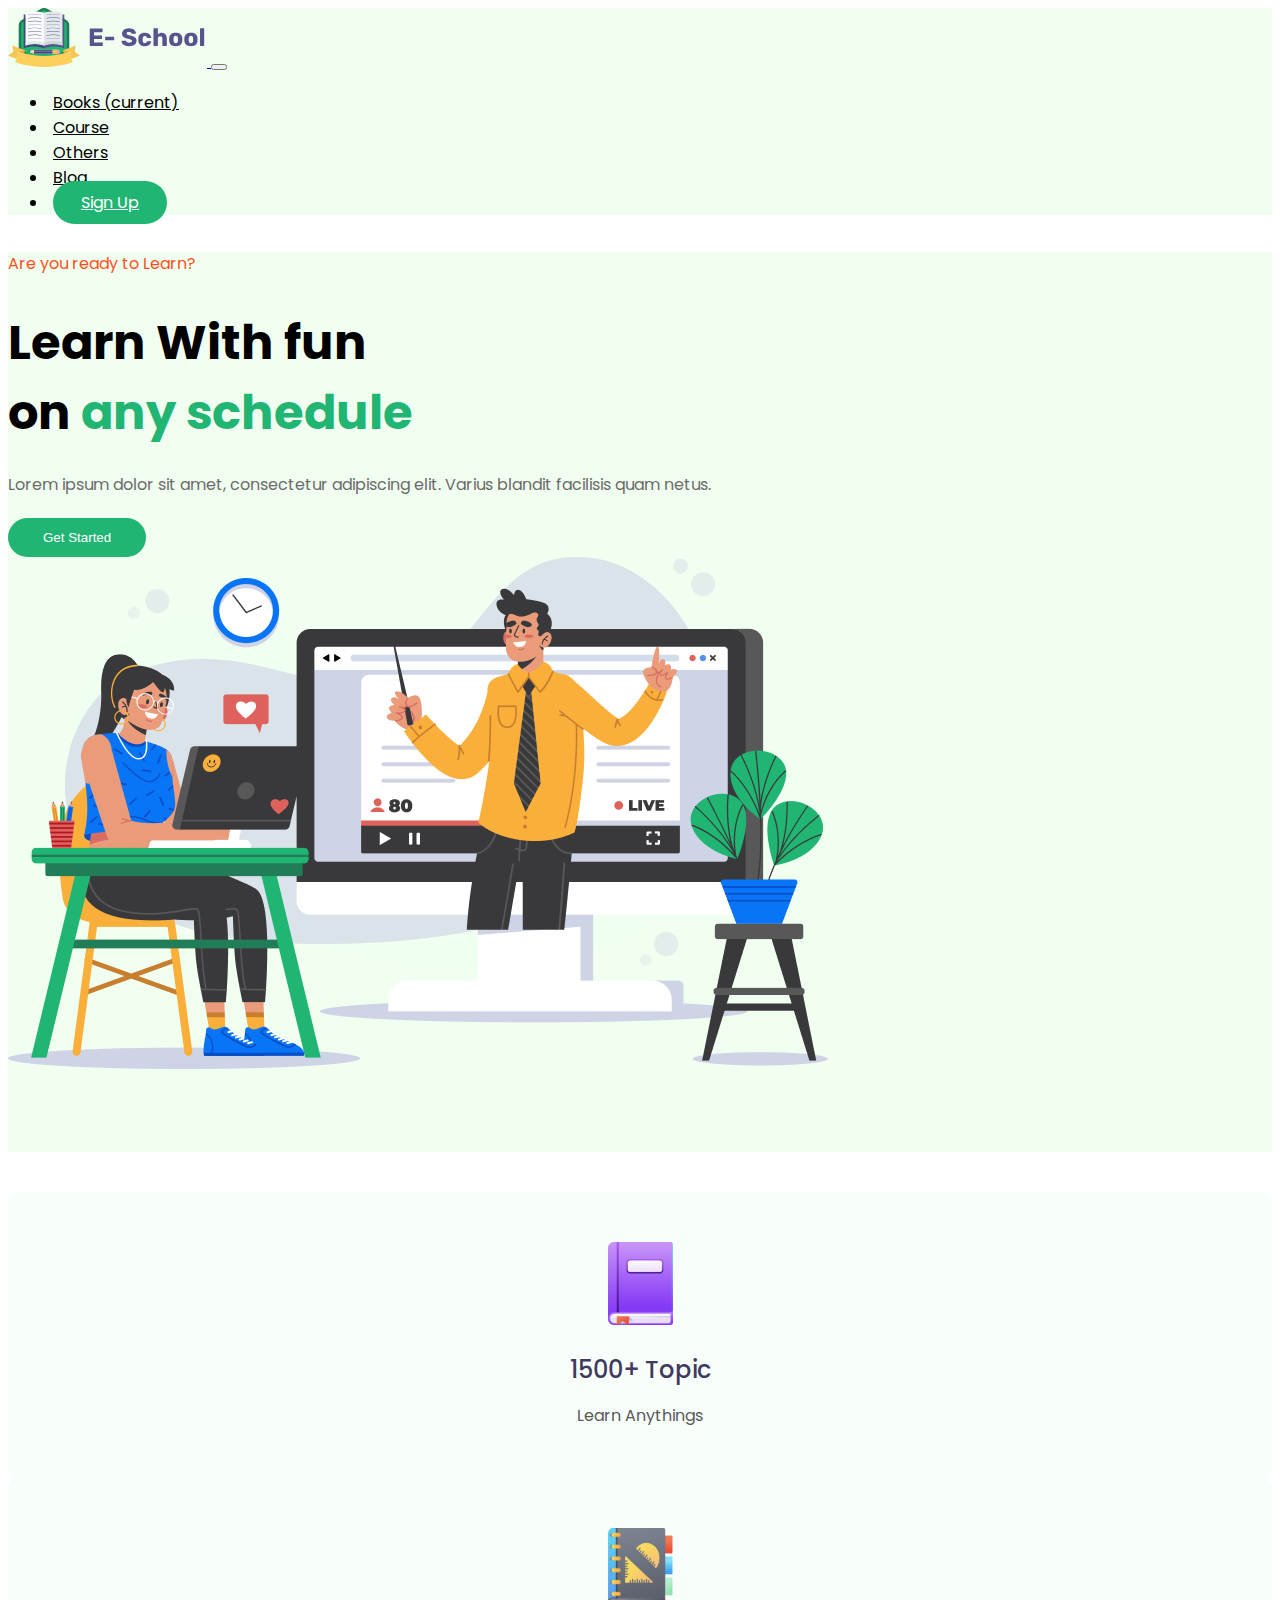
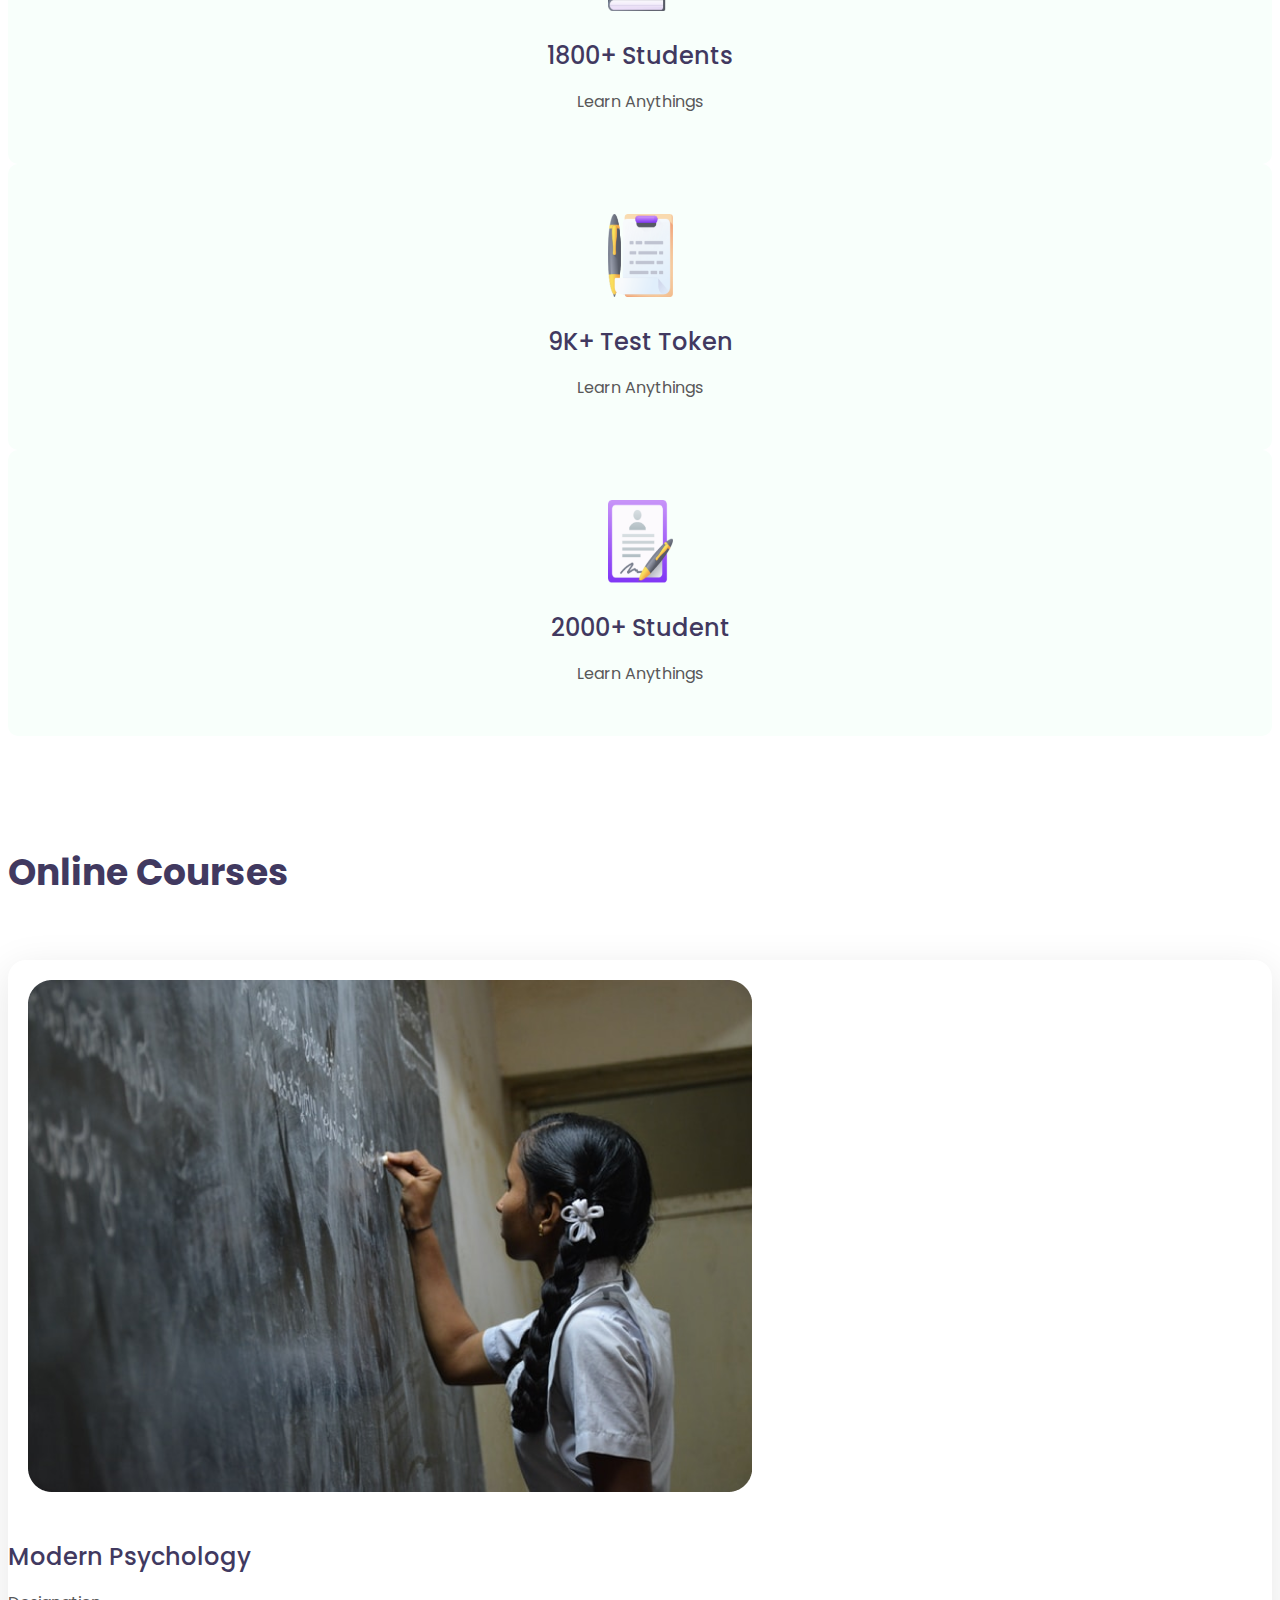
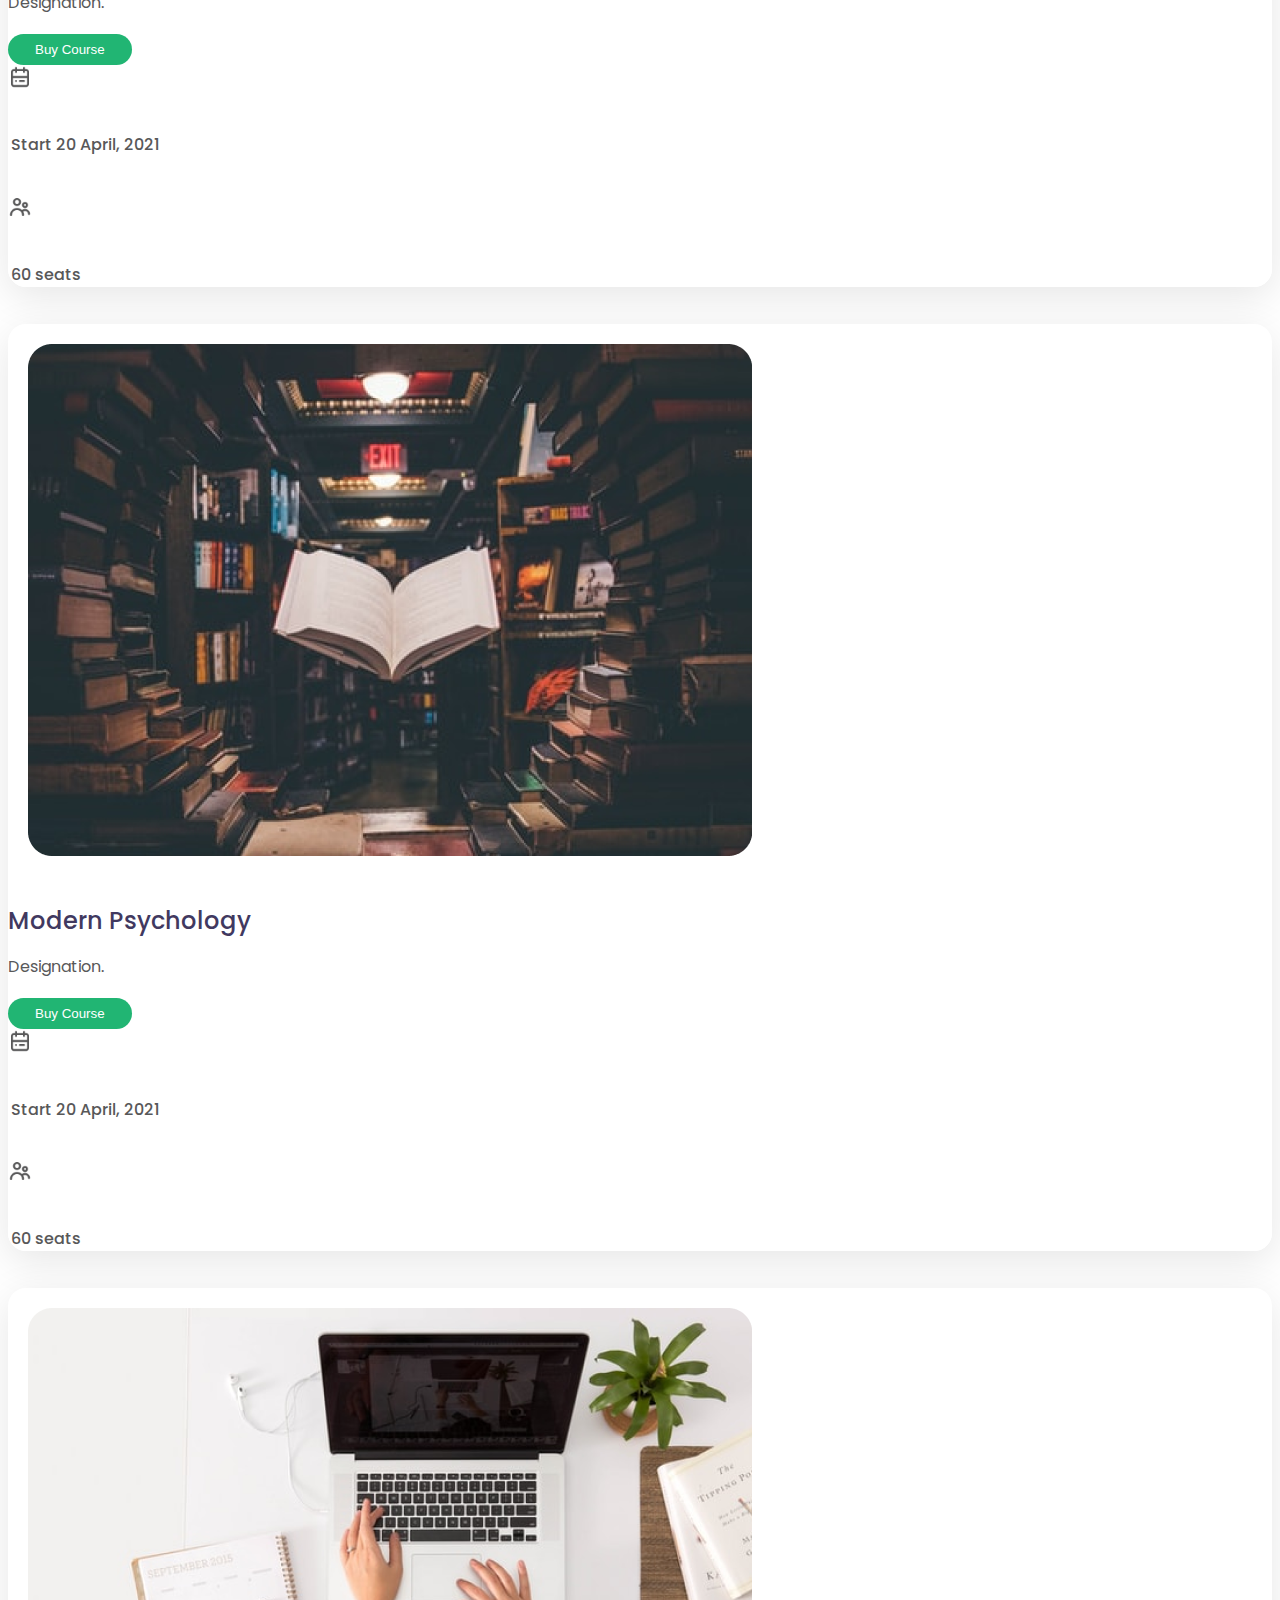
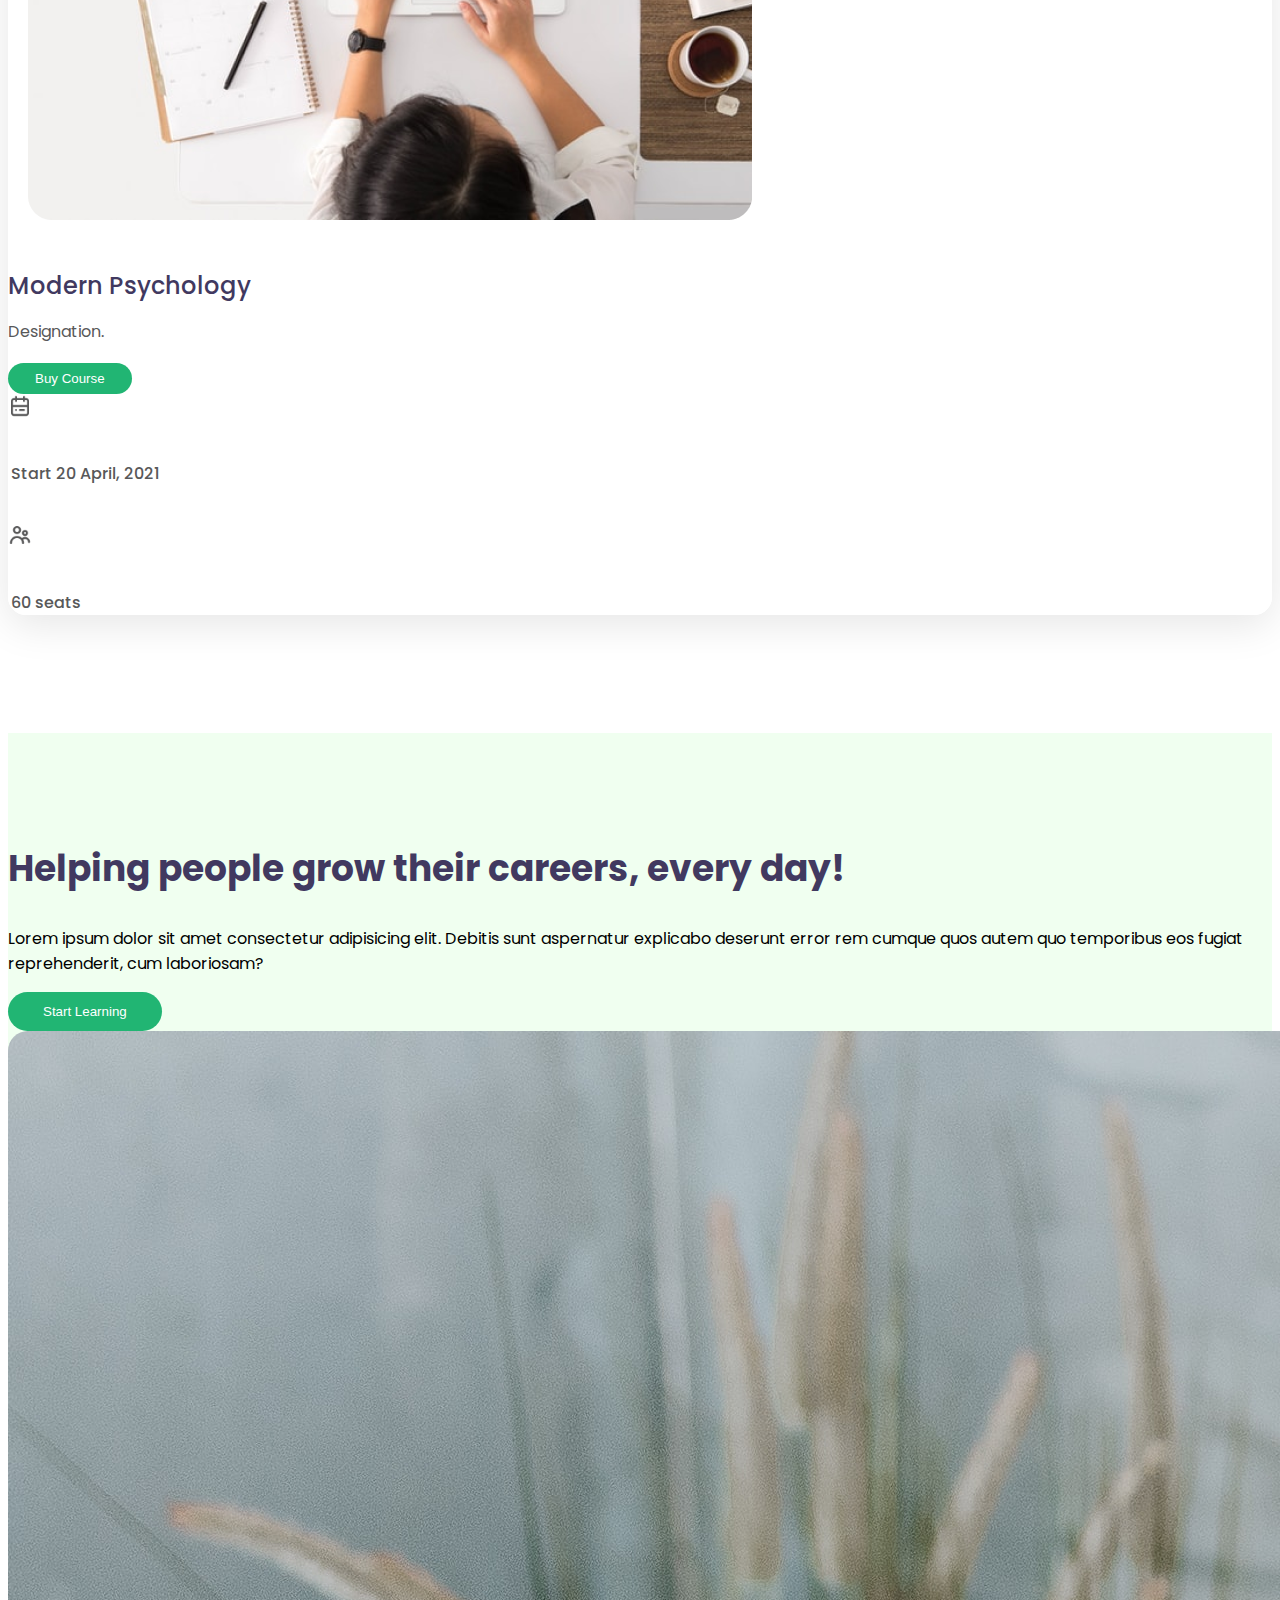
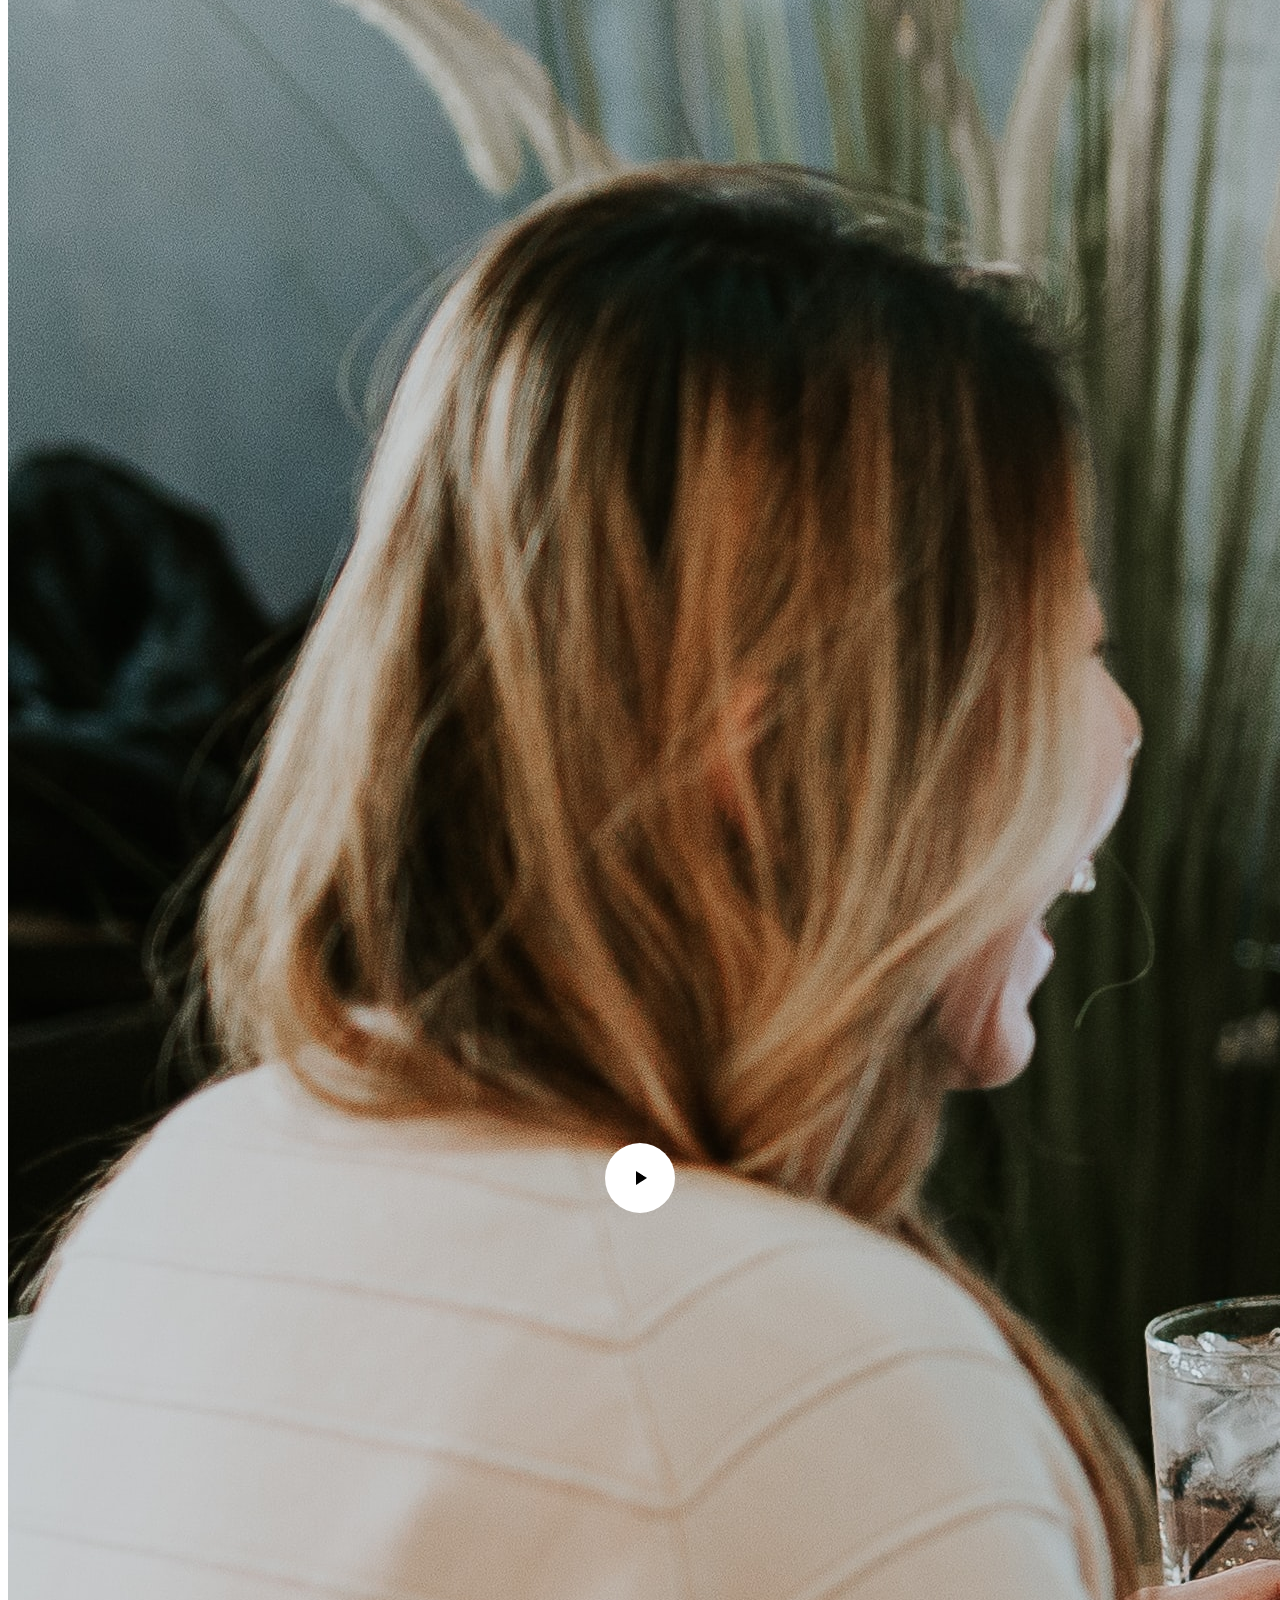
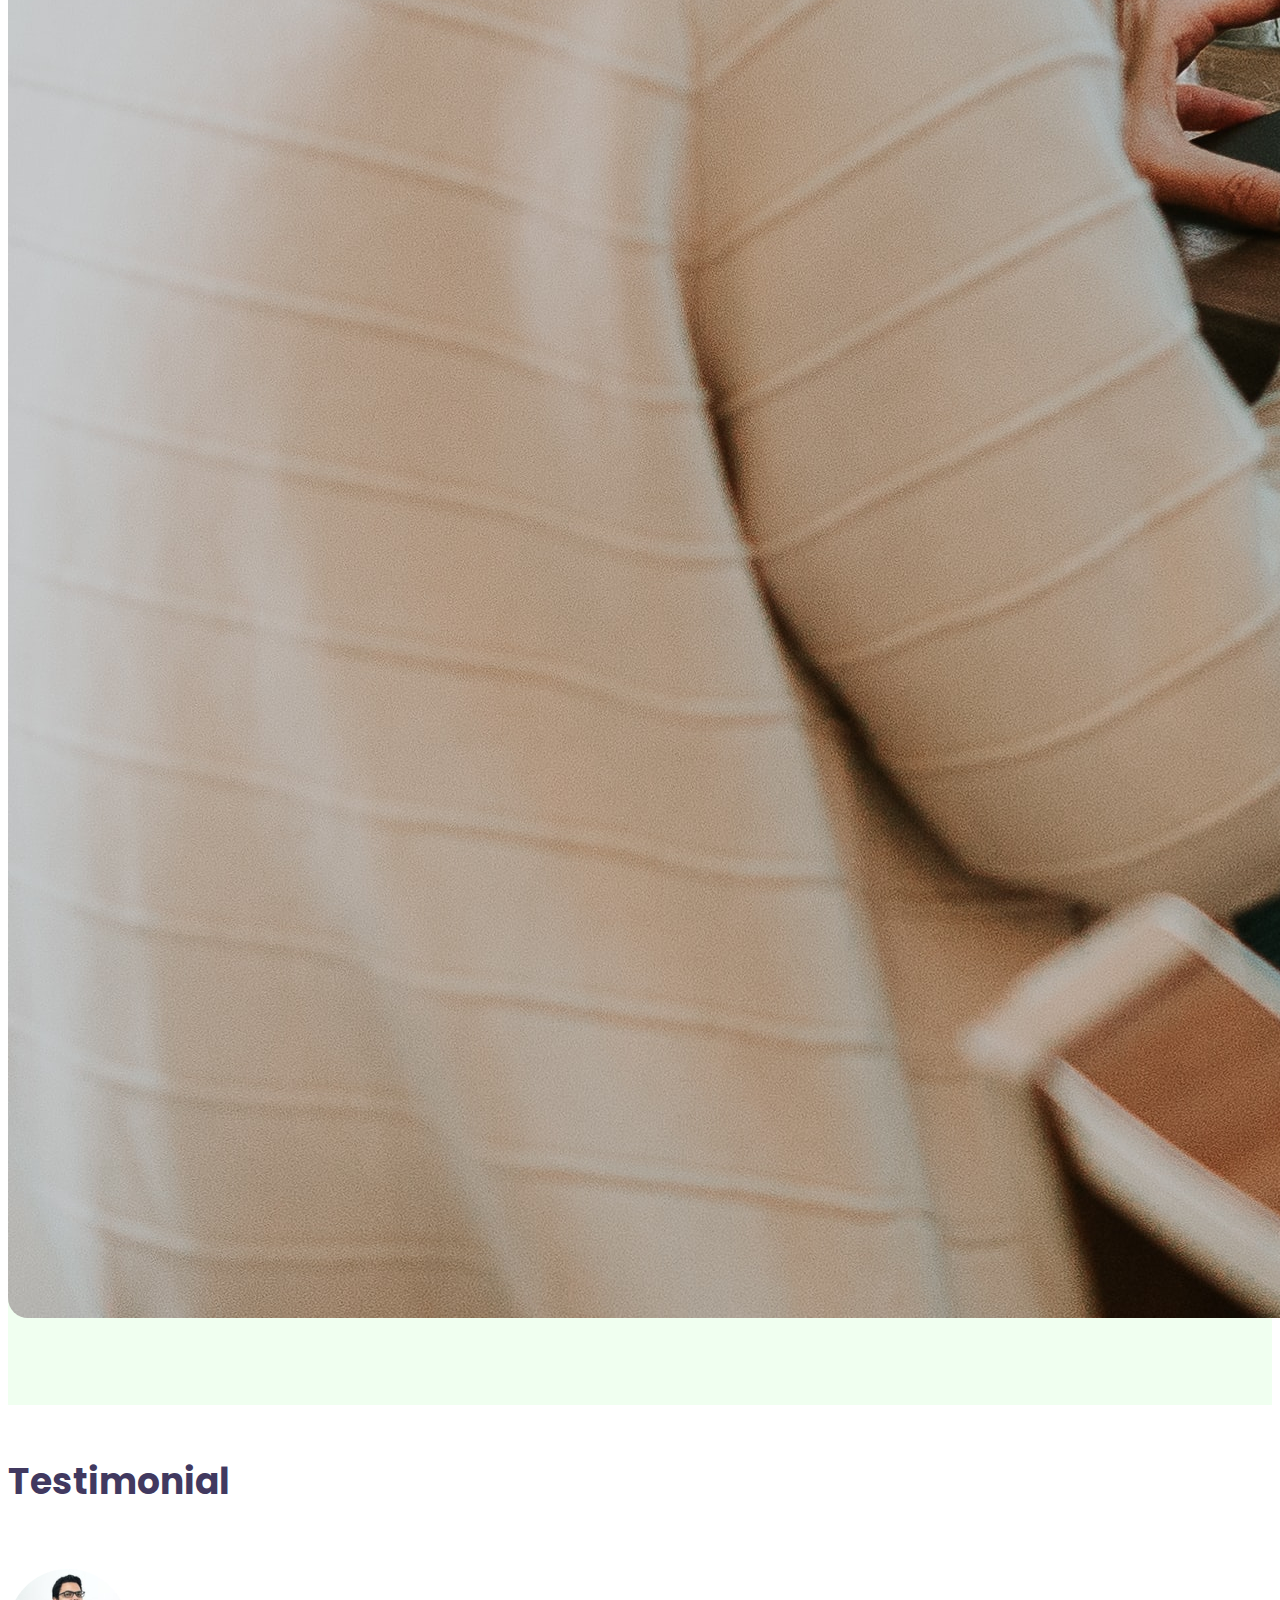
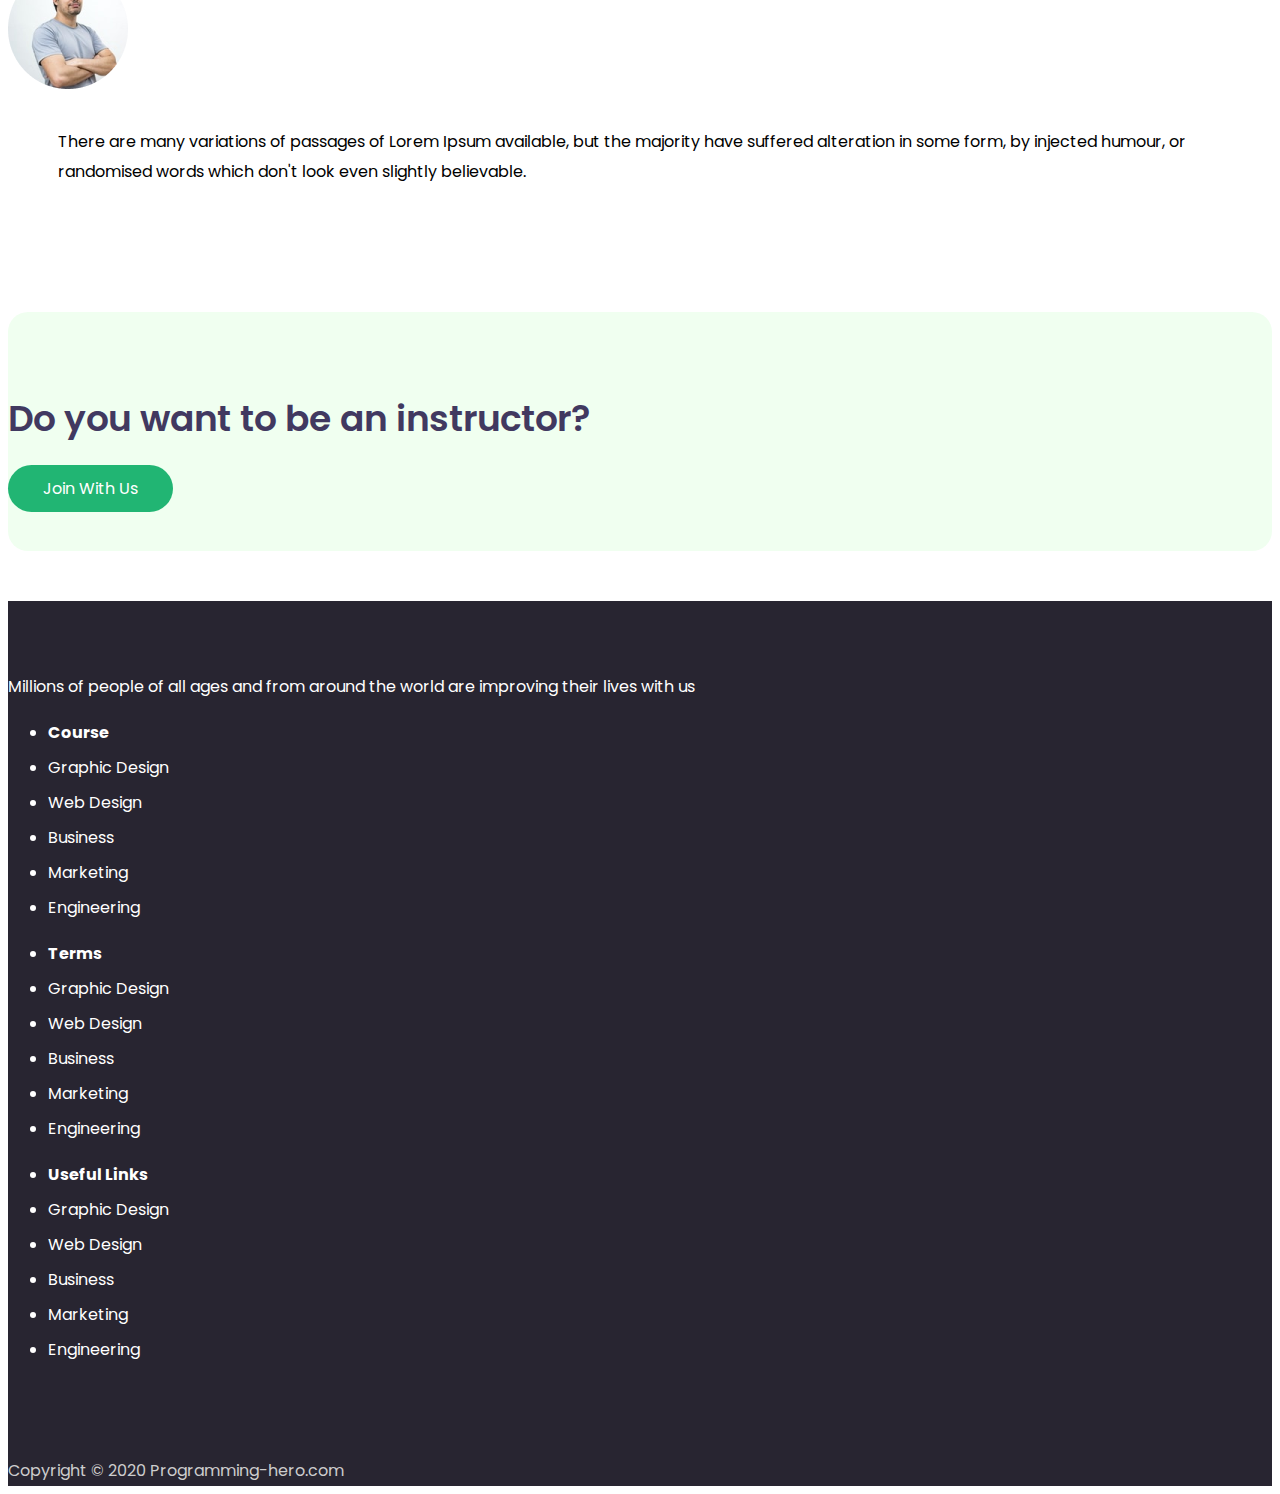
<file: index.html>
<!-- <!DOCTYPE html>
<html lang="en">
<head>
    <meta charset="UTF-8">
    <meta name="viewport" content="width=device-width, initial-scale=1.0">
    <title>E-school</title>
    <link rel="stylesheet" href="https://stackpath.bootstrapcdn.com/bootstrap/4.5.0/css/bootstrap.min.css" integrity="sha384-9aIt2nRpC12Uk9gS9baDl411NQApFmC26EwAOH8WgZl5MYYxFfc+NcPb1dKGj7Sk" crossorigin="anonymous">   
    <link href="https://fonts.googleapis.com/css2?family=Poppins:ital,wght@0,100;0,200;0,300;0,400;0,500;0,600;0,700;0,800;0,900;1,100;1,200;1,300;1,400;1,500;1,600;1,700;1,800;1,900&display=swap" rel="stylesheet">  
    <link rel="stylesheet" href="style.css">  
</head>
<body>
    
    ===================
        NAVIGATION
    ===================
    
    <header class="nav-scroll fixed-top mh-xss-mobile-nav">
        <div class="container">
            <nav class="navbar navbar-expand-lg navbar-light">
                <a class="navbar-brand" href="#">
                    <img src="images/logo.svg" alt="">
                </a>
                <button class="navbar-toggler" type="button" data-toggle="collapse" data-target="#navbarNav" aria-controls="navbarNav" aria-expanded="false" aria-label="Toggle navigation">
                    <span class="navbar-toggler-icon"></span>
                </button>
                <div class="collapse navbar-collapse" id="navbarNav">
                    <ul class="navbar-nav ml-auto">
                        <li class="nav-item active">
                            <a class="nav-link" href="#">Books <span class="sr-only">(current)</span></a>
                        </li>
                        <li class="nav-item">
                            <a class="nav-link" href="#course">Course</a>
                        </li>
                        <li class="nav-item">
                            <a class="nav-link" href="#others">Others</a>
                        </li>
                        <li class="nav-item">
                            <a class="nav-link" href="#">Blog</a>
                        </li>
                        <li class="nav-item">
                            <a class="nav-link nav-btn" href="#subscribe">Sign In</a>
                        </li>                            
                    </ul>
                </div>
            </nav>
        </div>
    </header>
    
    ==============
        HOME 
    ==============
    
    <section class="header-section d-flex align-items-center">
        <div class="container">
            <div class="row">
                <div class="col-lg-5 col-md-12">
                    <div class="header-details">
                        <h6>Are you ready to Learn?</h6>
                        <h1>Learn With fun <br> on <span>any schedule</span></h1>
                        <p>Lorem ipsum dolor sit amet, consectetur adipiscing elit. Varius blandit facilisis quam netus.</p>
                        <button class="get-btn">Get Started</button>
                    </div>
                </div>
                <div class="col-lg-6 col-md-12 ml-auto">
                    <div class="header-image">
                        <img src="images/picture/header-image.png" alt="" class="img-fluid">
                    </div>
                </div>
            </div>
        </div>
    </section>  
    
    ==============
        Cards 
    ==============
    
    <section class="cards-section sec-padding">
        <div class="container">
            <div class="row">
                <div class="col-md-6 col-lg-3 col-sm-6">
                    <div class="cards-inner">
                        <img src="images/icon/book.png" alt="" class="img-fluid">
                        <h5>1500+ Topic</h5>
                        <p>Learn Anythings</p>
                    </div>
                </div>
                <div class="col-md-6 col-lg-3 col-sm-6">
                    <div class="cards-inner">
                        <img src="images/icon/students-icon-2.png" alt="" class="img-fluid">
                        <h5>1800+ Students</h5>
                        <p>Learn Anythings</p>
                    </div>
                </div>
                <div class="col-md-6 col-lg-3 col-sm-6">
                    <div class="cards-inner">
                        <img src="images/icon/paper.png" alt="" class="img-fluid">
                        <h5>9K+ Test Token</h5>
                        <p>Learn Anythings</p>
                    </div>
                </div>
                <div class="col-md-6 col-lg-3 col-sm-6">
                    <div class="cards-inner">
                        <img src="images/icon/student-icon.png" alt="" class="img-fluid">
                        <h5>2000+ Student</h5>
                        <p>Learn Anythings</p>
                    </div>
                </div>                                                
            </div>
        </div>
    </section> 
    
    ==============
        Course 
    ==============
    
    <section class="course-section sec-padding" id="course">      
        <div class="container">
            <h2 class="text-center title-text">Online Courses</h2>
            <div class="card-deck">
                <div class="card">
                    <img src="images/picture/card-1.png" class="card-img-top" alt="...">
                    <div class="card-body">
                        <h5 class="card-title">Modern Psychology</h5>
                        <p class="card-text">Designation.</p>
                        <button class="buy-btn">Buy Course</button>                  
                    </div>
                    <div class="card-footer">
                        <div class="d-flex justify-content-between">
                            <div class="date d-flex">
                                <img src="images/icon/calendar.png" alt="">
                                <h6>Start 20  April, 2021</h6>
                            </div>
                            <div class="date d-flex">
                                <img src="images/icon/people.png" alt="">
                                <h6>60 seats</h6>
                            </div>                            
                        </div>
                    </div>                
                </div>
                <div class="card">
                    <img src="images/picture/card-2.png" class="card-img-top" alt="...">
                    <div class="card-body">
                        <h5 class="card-title">Modern Psychology</h5>
                        <p class="card-text">Designation.</p>
                        <button class="buy-btn">Buy Course</button>                  
                    </div>
                    <div class="card-footer">
                        <div class="d-flex justify-content-between">
                            <div class="date d-flex">
                                <img src="images/icon/calendar.png" alt="">
                                <h6>Start 20  April, 2021</h6>
                            </div>
                            <div class="date d-flex">
                                <img src="images/icon/people.png" alt="">
                                <h6>60 seats</h6>
                            </div>                            
                        </div>
                    </div>                   
                </div>
                <div class="card">
                    <img src="images/picture/card-3.png" class="card-img-top" alt="...">
                    <div class="card-body">
                        <h5 class="card-title">Modern Psychology</h5>
                        <p class="card-text">Designation.</p>
                        <button class="buy-btn">Buy Course</button>                  
                    </div>
                    <div class="card-footer">
                        <div class="d-flex justify-content-between">
                            <div class="date d-flex">
                                <img src="images/icon/calendar.png" alt="">
                                <h6>Start 20  April, 2021</h6>
                            </div>
                            <div class="date d-flex">
                                <img src="images/icon/people.png" alt="">
                                <h6>60 seats</h6>
                            </div>                            
                        </div>
                    </div>                    
                </div>
            </div>
        </div>
    </section> 
    
    ==============
        Video 
    ==============
    
    <section class="video-section sec-padding" id="others">      
        <div class="container">
            <div class="row">
                <div class="col-md-5 d-flex align-items-center">
                    <div class="video-details">
                        <h2>Helping people grow their careers, every day!</h2>
                        <p>Lorem ipsum dolor sit amet consectetur adipisicing elit. Debitis sunt aspernatur explicabo deserunt error rem cumque quos autem quo temporibus eos fugiat reprehenderit, cum laboriosam?</p>
                        <button class="get-btn">Start Learning</button> 
                    </div>
                </div>
                <div class="col-md-6 ml-auto">
                    <div class="video-image">
                        <img src="images/picture/stuednt-video.jpg" alt="" class="img-fluid">
                        <a href="https://www.youtube.com/embed/b6FdqRrrMlQ" target="_blank">
                            <div class="video-icon">
                                <img src="images/icon/play.png" alt="">
                            </div>                            
                        </a>
                    </div>
                </div>
            </div>
        </div>
    </section>       
    
    ==============
        Testimonial 
    ==============
    
    <section class="testimonial-section sec-padding">      
        <div class="container">
            <h2 class="text-center title-text">Testimonial</h2>  
            <div class="row">
                <div class="col-md-9 mx-auto">
                    <div class="testimonial-inner d-lg-flex justify-content-between">
                        <img src="images/picture/man.png" alt="" class="img-fluid">
                        <p>There are many variations of passages of Lorem Ipsum available, but the
                            majority have suffered alteration in some form, by injected humour, 
                           or randomised words which don't look even slightly believable.</p>
                    </div>
                </div>
            </div>
        </div>
    </section> 
    
    ==============
        Subscribe 
    ==============
    
    <section class="subscribe-section" id="subscribe">
        <div class="container">
            <div class="row">
                <div class="col-md-12 col-lg-9 mx-auto">
                    <div class="subscribe-inner text-center">
                        <h2>Do you want to be an instructor?</h2>
                        <a href="mailto:mohammadsaidul2k19@gmail.com" class="get-btn">Join With Us</a>                        
                    </div>
                </div>
            </div>
        </div>
    </section>    
    
    ==============
        Footer 
    ==============
    
    <footer class="footer-section">
        <div class="container">
            <div class="row">
                <div class="col-md-4">
                    <div class="footer-p">
                        <p>Millions of people of all ages and from around
                            the world are improving their lives with us</p>
                    </div>
                </div>
                <div class="col-md-7 ml-auto">
                    <div class="footer-inner d-flex justify-content-between">
                        <div class="footer-list-item">
                            <ul class="list-unstyled">
                                <li>Course</li>
                                <li><a href="#">Graphic Design</a></li>
                                <li><a href="#">Web Design</a></li>
                                <li><a href="#">Business</a></li>
                                <li><a href="#">Marketing</a></li>
                                <li><a href="#">Engineering</a></li>
                            </ul>
                        </div>
                        <div class="footer-list-item">
                            <ul class="list-unstyled">
                                <li>Terms</li>
                                <li><a href="#">Graphic Design</a></li>
                                <li><a href="#">Web Design</a></li>
                                <li><a href="#">Business</a></li>
                                <li><a href="#">Marketing</a></li>
                                <li><a href="#">Engineering</a></li>
                            </ul>
                        </div>
                        <div class="footer-list-item">
                            <ul class="list-unstyled">
                                <li>Useful Links</li>
                                <li><a href="#">Graphic Design</a></li>
                                <li><a href="#">Web Design</a></li>
                                <li><a href="#">Business</a></li>
                                <li><a href="#">Marketing</a></li>
                                <li><a href="#">Engineering</a></li>
                            </ul>
                        </div>  
                    </div>                                      
                </div>
            </div>
            <div class="copyright text-center">
                <small>Copyright © 2020 Programming-hero.com</small>
            </div>
        </div>
    </footer>    
    <script src="https://code.jquery.com/jquery-3.5.1.slim.min.js" integrity="sha384-DfXdz2htPH0lsSSs5nCTpuj/zy4C+OGpamoFVy38MVBnE+IbbVYUew+OrCXaRkfj" crossorigin="anonymous"></script>
    <script src="https://cdn.jsdelivr.net/npm/popper.js@1.16.0/dist/umd/popper.min.js" integrity="sha384-Q6E9RHvbIyZFJoft+2mJbHaEWldlvI9IOYy5n3zV9zzTtmI3UksdQRVvoxMfooAo" crossorigin="anonymous"></script>
    <script src="https://stackpath.bootstrapcdn.com/bootstrap/4.5.0/js/bootstrap.min.js" integrity="sha384-OgVRvuATP1z7JjHLkuOU7Xw704+h835Lr+6QL9UvYjZE3Ipu6Tp75j7Bh/kR0JKI" crossorigin="anonymous"></script>
</body>
</html>  -->


































<!DOCTYPE html>
<html lang="en">
<head>
    <meta charset="UTF-8">
    <meta name="viewport" content="width=device-width, initial-scale=1.0">
    <title>E-school</title>
    <link rel="stylesheet" href="https://stackpath.bootstrapcdn.com/bootstrap/4.5.0/css/bootstrap.min.css" integrity="sha384-9aIt2nRpC12Uk9gS9baDl411NQApFmC26EwAOH8WgZl5MYYxFfc+NcPb1dKGj7Sk" crossorigin="anonymous">   
    <link href="https://fonts.googleapis.com/css2?family=Poppins:ital,wght@0,100;0,200;0,300;0,400;0,500;0,600;0,700;0,800;0,900;1,100;1,200;1,300;1,400;1,500;1,600;1,700;1,800;1,900&display=swap" rel="stylesheet">  
    <link rel="stylesheet" href="style.css">  
</head>
<body>
    <header class="nav-scroll fixed-top mh-xss-mobile-nav">
        <div class="container">
            <nav class="navbar navbar-expand-lg navbar-light">
                <a class="navbar-brand" href="#">
                    <img src="images/logo.svg" alt="">
                </a>
                <button class="navbar-toggler" type="button" data-toggle="collapse" data-target="#navbarNav" aria-controls="navbarNav" aria-expanded="false" aria-label="Toggle navigation">
                    <span class="navbar-toggler-icon"></span>
                </button>
                <div class="collapse navbar-collapse" id="navbarNav">
                    <ul class="navbar-nav ml-auto">
                        <li class="nav-item active">
                            <a class="nav-link" href="#">Books <span class="sr-only">(current)</span></a>
                        </li>
                        <li class="nav-item">
                            <a class="nav-link" href="#course">Course</a>
                        </li>
                        <li class="nav-item">
                            <a class="nav-link" href="#others">Others</a>
                        </li>
                        <li class="nav-item">
                            <a class="nav-link" href="#">Blog</a>
                        </li>
                        <li class="nav-item">
                            <a class="nav-link nav-btn" href="signup.html">Sign Up</a>
                            <!-- <a class="nav-link nav-btn" href="#subscribe">Sign In</a> -->
                        </li>                            
                    </ul>
                </div>
            </nav>
        </div>
    </header>
    <section class="header-section d-flex align-items-center">
        <div class="container">
            <div class="row">
                <div class="col-lg-5 col-md-12">
                    <div class="header-details">
                        <h6>Are you ready to Learn?</h6>
                        <h1>Learn With fun <br> on <span>any schedule</span></h1>
                        <p>Lorem ipsum dolor sit amet, consectetur adipiscing elit. Varius blandit facilisis quam netus.</p>
                        <button class="get-btn">Get Started</button>
                    </div>
                </div>
                <div class="col-lg-6 col-md-12 ml-auto">
                    <div class="header-image">
                        <img src="images/picture/header-image.png" alt="" class="img-fluid">
                    </div>
                </div>
            </div>
        </div>
    </section>
    <section class="cards-section sec-padding">
        <div class="container">
            <div class="row">
                <div class="col-md-6 col-lg-3 col-sm-6">
                    <div class="cards-inner">
                        <img src="images/icon/book.png" alt="" class="img-fluid">
                        <h5>1500+ Topic</h5>
                        <p>Learn Anythings</p>
                    </div>
                </div>
                <div class="col-md-6 col-lg-3 col-sm-6">
                    <div class="cards-inner">
                        <img src="images/icon/students-icon-2.png" alt="" class="img-fluid">
                        <h5>1800+ Students</h5>
                        <p>Learn Anythings</p>
                    </div>
                </div>
                <div class="col-md-6 col-lg-3 col-sm-6">
                    <div class="cards-inner">
                        <img src="images/icon/paper.png" alt="" class="img-fluid">
                        <h5>9K+ Test Token</h5>
                        <p>Learn Anythings</p>
                    </div>
                </div>
                <div class="col-md-6 col-lg-3 col-sm-6">
                    <div class="cards-inner">
                        <img src="images/icon/student-icon.png" alt="" class="img-fluid">
                        <h5>2000+ Student</h5>
                        <p>Learn Anythings</p>
                    </div>
                </div>                                                
            </div>
        </div>
    </section>
    <section class="course-section sec-padding" id="course">      
        <div class="container">
            <h2 class="text-center title-text">Online Courses</h2>
            <div class="card-deck">
                <div class="card">
                    <img src="images/picture/card-1.png" class="card-img-top" alt="...">
                    <div class="card-body">
                        <h5 class="card-title">Modern Psychology</h5>
                        <p class="card-text">Designation.</p>
                        <button class="buy-btn">Buy Course</button>                  
                    </div>
                    <div class="card-footer">
                        <div class="d-flex justify-content-between">
                            <div class="date d-flex">
                                <img src="images/icon/calendar.png" alt="">
                                <h6>Start 20  April, 2021</h6>
                            </div>
                            <div class="date d-flex">
                                <img src="images/icon/people.png" alt="">
                                <h6>60 seats</h6>
                            </div>                            
                        </div>
                    </div>                
                </div>
                <div class="card">
                    <img src="images/picture/card-2.png" class="card-img-top" alt="...">
                    <div class="card-body">
                        <h5 class="card-title">Modern Psychology</h5>
                        <p class="card-text">Designation.</p>
                        <button class="buy-btn">Buy Course</button>                  
                    </div>
                    <div class="card-footer">
                        <div class="d-flex justify-content-between">
                            <div class="date d-flex">
                                <img src="images/icon/calendar.png" alt="">
                                <h6>Start 20  April, 2021</h6>
                            </div>
                            <div class="date d-flex">
                                <img src="images/icon/people.png" alt="">
                                <h6>60 seats</h6>
                            </div>                            
                        </div>
                    </div>                   
                </div>
                <div class="card">
                    <img src="images/picture/card-3.png" class="card-img-top" alt="...">
                    <div class="card-body">
                        <h5 class="card-title">Modern Psychology</h5>
                        <p class="card-text">Designation.</p>
                        <button class="buy-btn">Buy Course</button>                  
                    </div>
                    <div class="card-footer">
                        <div class="d-flex justify-content-between">
                            <div class="date d-flex">
                                <img src="images/icon/calendar.png" alt="">
                                <h6>Start 20  April, 2021</h6>
                            </div>
                            <div class="date d-flex">
                                <img src="images/icon/people.png" alt="">
                                <h6>60 seats</h6>
                            </div>                            
                        </div>
                    </div>                    
                </div>
            </div>
        </div>
    </section>
    <section class="video-section sec-padding" id="others">      
        <div class="container">
            <div class="row">
                <div class="col-md-5 d-flex align-items-center">
                    <div class="video-details">
                        <h2>Helping people grow their careers, every day!</h2>
                        <p>Lorem ipsum dolor sit amet consectetur adipisicing elit. Debitis sunt aspernatur explicabo deserunt error rem cumque quos autem quo temporibus eos fugiat reprehenderit, cum laboriosam?</p>
                        <button class="get-btn">Start Learning</button> 
                    </div>
                </div>
                <div class="col-md-6 ml-auto">
                    <div class="video-image">
                        <img src="images/picture/stuednt-video.jpg" alt="" class="img-fluid">
                        <a href="https://www.youtube.com/embed/b6FdqRrrMlQ" target="_blank">
                            <div class="video-icon">
                                <img src="images/icon/play.png" alt="">
                            </div>                            
                        </a>
                    </div>
                </div>
            </div>
        </div>
    </section>
    <section class="testimonial-section sec-padding">      
        <div class="container">
            <h2 class="text-center title-text">Testimonial</h2>  
            <div class="row">
                <div class="col-md-9 mx-auto">
                    <div class="testimonial-inner d-lg-flex justify-content-between">
                        <img src="images/picture/man.png" alt="" class="img-fluid">
                        <p>There are many variations of passages of Lorem Ipsum available, but the
                            majority have suffered alteration in some form, by injected humour, 
                           or randomised words which don't look even slightly believable.</p>
                    </div>
                </div>
            </div>
        </div>
    </section>
    <section class="subscribe-section" id="subscribe">
        <div class="container">
            <div class="row">
                <div class="col-md-12 col-lg-9 mx-auto">
                    <div class="subscribe-inner text-center">
                        <h2>Do you want to be an instructor?</h2>
                        <a href="mailto:mohammadsaidul2k19@gmail.com" class="get-btn">Join With Us</a>                        
                    </div>
                </div>
            </div>
        </div>
    </section>
    <footer class="footer-section">
        <div class="container">
            <div class="row">
                <div class="col-md-4">
                    <div class="footer-p">
                        <p>Millions of people of all ages and from around
                            the world are improving their lives with us</p>
                    </div>
                </div>
                <div class="col-md-7 ml-auto">
                    <div class="footer-inner d-flex justify-content-between">
                        <div class="footer-list-item">
                            <ul class="list-unstyled">
                                <li>Course</li>
                                <li><a href="#">Graphic Design</a></li>
                                <li><a href="#">Web Design</a></li>
                                <li><a href="#">Business</a></li>
                                <li><a href="#">Marketing</a></li>
                                <li><a href="#">Engineering</a></li>
                            </ul>
                        </div>
                        <div class="footer-list-item">
                            <ul class="list-unstyled">
                                <li>Terms</li>
                                <li><a href="#">Graphic Design</a></li>
                                <li><a href="#">Web Design</a></li>
                                <li><a href="#">Business</a></li>
                                <li><a href="#">Marketing</a></li>
                                <li><a href="#">Engineering</a></li>
                            </ul>
                        </div>
                        <div class="footer-list-item">
                            <ul class="list-unstyled">
                                <li>Useful Links</li>
                                <li><a href="#">Graphic Design</a></li>
                                <li><a href="#">Web Design</a></li>
                                <li><a href="#">Business</a></li>
                                <li><a href="#">Marketing</a></li>
                                <li><a href="#">Engineering</a></li>
                            </ul>
                        </div>  
                    </div>                                      
                </div>
            </div>
            <div class="copyright text-center">
                <small>Copyright © 2020 Programming-hero.com</small>
            </div>
        </div>
    </footer>    
    <script src="https://code.jquery.com/jquery-3.5.1.slim.min.js" integrity="sha384-DfXdz2htPH0lsSSs5nCTpuj/zy4C+OGpamoFVy38MVBnE+IbbVYUew+OrCXaRkfj" crossorigin="anonymous"></script>
    <script src="https://cdn.jsdelivr.net/npm/popper.js@1.16.0/dist/umd/popper.min.js" integrity="sha384-Q6E9RHvbIyZFJoft+2mJbHaEWldlvI9IOYy5n3zV9zzTtmI3UksdQRVvoxMfooAo" crossorigin="anonymous"></script>
    <script src="https://stackpath.bootstrapcdn.com/bootstrap/4.5.0/js/bootstrap.min.js" integrity="sha384-OgVRvuATP1z7JjHLkuOU7Xw704+h835Lr+6QL9UvYjZE3Ipu6Tp75j7Bh/kR0JKI" crossorigin="anonymous"></script>
</body>
</html>
</file>
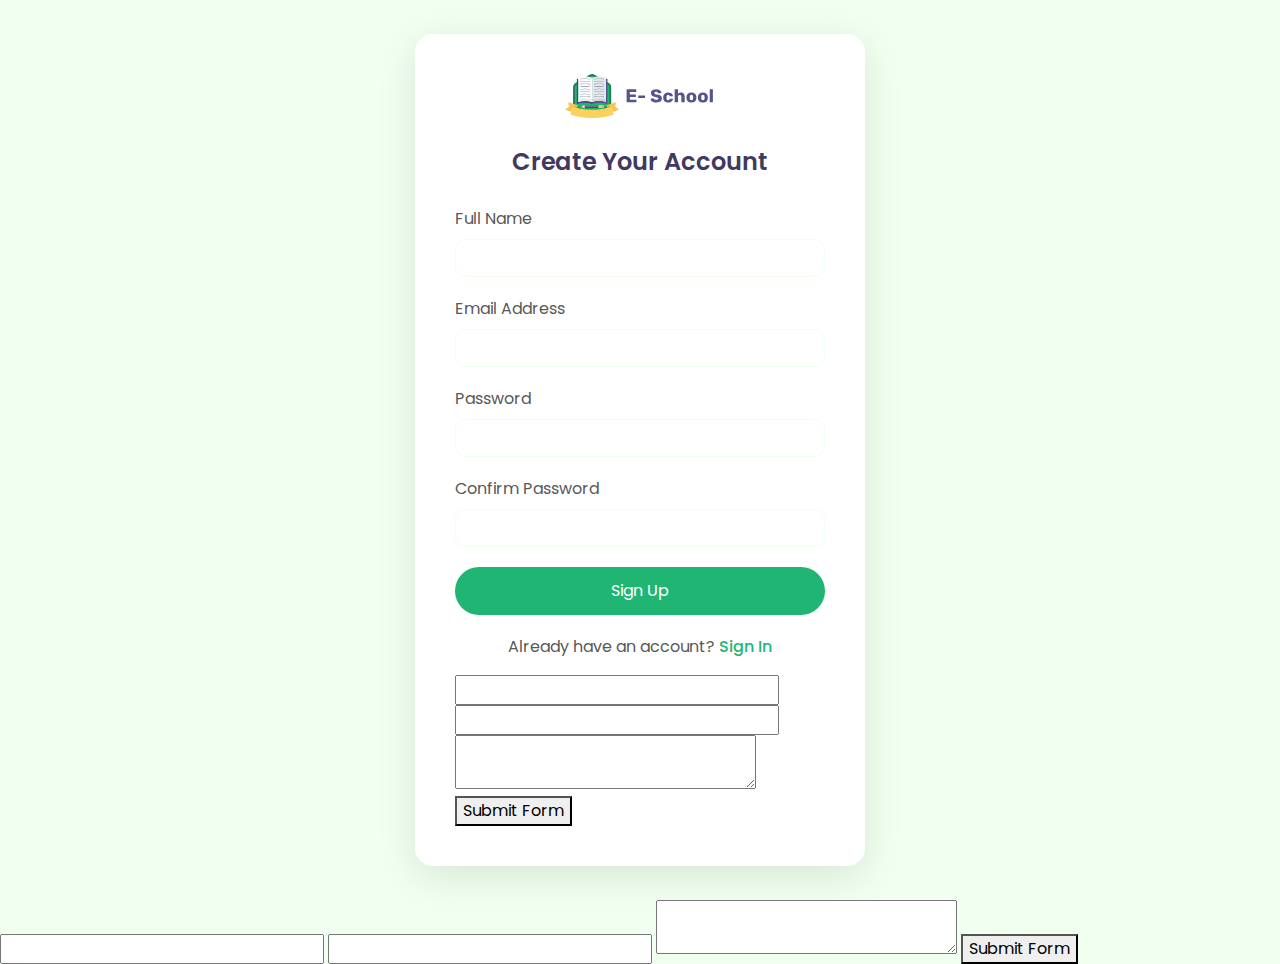
<file: signup.html>
<!DOCTYPE html>
<html lang="en">
<head>
    <meta charset="UTF-8">
    <meta name="viewport" content="width=device-width, initial-scale=1.0">
    <title>E-school - Sign Up</title>
    <link rel="stylesheet" href="https://stackpath.bootstrapcdn.com/bootstrap/4.5.0/css/bootstrap.min.css">
    <link href="https://fonts.googleapis.com/css2?family=Poppins:wght@400;500;600;700&display=swap" rel="stylesheet">
    <link rel="stylesheet" href="signup-style.css">
</head>
<body>
    <div class="auth-container">
        <div class="auth-card">
            <div class="auth-logo">
                <img src="images/logo.svg" alt="E-school">
            </div>
            <h2 class="auth-title">Create Your Account</h2>
            <form id="signupForm">
                <div class="form-group">
                    <label for="fullName">Full Name</label>
                    <input type="text" class="form-control" id="fullName" required>
                    <small class="error-message" id="nameError"></small>
                </div>
                <div class="form-group">
                    <label for="email">Email Address</label>
                    <input type="email" class="form-control" id="email" required>
                    <small class="error-message" id="emailError"></small>
                </div>
                <div class="form-group">
                    <label for="password">Password</label>
                    <input type="password" class="form-control" id="password" required>
                    <small class="error-message" id="passwordError"></small>
                </div>
                <div class="form-group">
                    <label for="confirmPassword">Confirm Password</label>
                    <input type="password" class="form-control" id="confirmPassword" required>
                    <small class="error-message" id="confirmPasswordError"></small>
                </div>
                <button type="submit" class="auth-btn">Sign Up</button>
                <div class="auth-footer">
                    <p>Already have an account? <a href="login.html">Sign In</a></p>
                </div>
                <input type="hidden" name="access_key" value="87a9cf21-0861-4edc-8836-3a86e2e0fbc4">

    <input type="text" name="name" required>
    <input type="email" name="email" required>
    <textarea name="message" required></textarea>
    <input type="hidden" name="redirect" value="https://web3forms.com/success">
    <button type="submit">Submit Form</button>

            </form>
        </div>
    </div>
    
    <!-- Success Modal -->
    <div class="modal fade" id="successModal" tabindex="-1" role="dialog">
        <div class="modal-dialog" role="document">
            <div class="modal-content">
                <div class="modal-header">
                    <h5 class="modal-title">Success!</h5>
                    <button type="button" class="close" data-dismiss="modal">
                        <span>&times;</span>
                    </button>
                </div>
                <div class="modal-body">
                    <p>Your account has been created successfully!</p>
                </div>
                <div class="modal-footer">
                    <button type="button" class="btn btn-success" onclick="window.location.href='login.html'">
                        Proceed to Login
                    </button>
                </div>
            </div>
        </div>
    </div>

    <script src="https://code.jquery.com/jquery-3.5.1.min.js"></script>
    <script src="https://cdn.jsdelivr.net/npm/popper.js@1.16.0/dist/umd/popper.min.js"></script>
    <script src="https://stackpath.bootstrapcdn.com/bootstrap/4.5.0/js/bootstrap.min.js"></script>
    <script src="signup.js"></script>
</body>
</html>


<form action="https://api.web3forms.com/submit" method="POST">

    <input type="hidden" name="access_key" value="87a9cf21-0861-4edc-8836-3a86e2e0fbc4">

    <input type="text" name="name" required>
    <input type="email" name="email" required>
    <textarea name="message" required></textarea>
    <input type="hidden" name="redirect" value="https://web3forms.com/success">
    <button type="submit">Submit Form</button>

</form>
</file>
<file: style.css>
html{
    scroll-behavior: smooth;
}
body{
    font-family: 'Poppins', sans-serif;
}
.nav-item a{
    font-size: 16px;
    line-height: 24px;
    color: #000000;
}
.sec-padding{
    padding-bottom: 80px;
}
.fixed-top{
    background: #F0FFF0;
}
.nav-item{
    padding: 0px 5px;
}
.nav-btn{
    padding: 10px 28px !important;
    background-color: #21B573;
    color: #ffffff !important;
    border: none;
    border-radius: 33px;
}

/* Header section */
.header-section{
    height: 100vh;
    background-color: #F0FFF0;
}
.header-details h6{
    color: #FD511A;
    font-weight: normal;
    font-size: 16px;
    line-height: 24px;
    margin-bottom: 10px;
}
.header-details h1{
    font-weight: bold;
    font-size: 48px;
    line-height: 70px;
    color: #000000;
    margin-bottom: 19px;
}
.header-details h1 span{
    color: #21B573;
}
.header-details p{
    font-size: 16px;
    line-height: 36px;
    color: #6C6B6B;
    margin-bottom: 15px;
}
.get-btn{
    padding: 12px 35px;
    background-color: #21B573;
    color: #ffffff;
    border: none;
    border-radius: 33px;
    transition: all .3s;
}
.get-btn:hover{
    background-color: #1d9660;
}

/* Cards section */
.cards-section{
    margin-top: 40px;
}
.cards-inner{
    padding: 50px 0px;
    text-align: center;
    background: #F8FFFB;
    border-radius: 10px;
    transition: all .4s;
}
.cards-inner:hover{
    background: #FFFFFF;
    box-shadow: 0px 20px 40px rgba(0, 0, 0, 0.1);
}
.cards-inner img{
    width: 65px;
    height: 83px;
}
.cards-inner h5{
    font-weight: 500;
    font-size: 24px;
    line-height: 36px;
    color: #413960;
    margin-top: 20px;
    margin-bottom: 0;
}
.cards-inner p{
    font-size: 16px;
    line-height: 24px;
    color: #585859;
    margin-bottom: 0;
}

/* course-section */
.title-text{
    font-size: 36px;
    line-height: 54px;
    color: #413960;
    font-weight: bold;
    margin-bottom: 60px;
}
.card{
    border: none;
    background: #FFFFFF;
    box-shadow: 0px 10px 40px rgba(0, 0, 0, 0.1);
    border-radius: 18px;
}
.card-img-top{
    padding: 20px;
    padding-bottom: 0;
}
.card-body h5{
    font-weight: 500;
    font-size: 24px;
    line-height: 36px;
    color: #413960;
    margin-bottom: 3px;
}
.card-body p{
    font-size: 16px;
    line-height: 24px;
    color: #585859;
    margin-bottom: 19px;
}
.buy-btn{
    padding: 8px 27px;
    background-color: #21B573;
    color: #ffffff;
    border: none;
    border-radius: 33px;
    transition: all .3s;
}
.buy-btn:hover{
    background-color: #1d9660;
}
.card-footer{
    background: #ffffff;
    border-top: 0px;
    border-radius: 18px !important;
}
.date img{
    width: 24px;
    height: 24px;
}
.date h6{
    font-weight: 500;
    font-size: 16px;
    line-height: 24px;
    color: #585859;
    margin-left: 3px;
}
/* video area */
.video-section{
    background-color: #F0FFF0;
    padding: 80px 0px;
    margin-bottom: 50px;
}
.video-details h2{
    font-size: 36px;
    line-height: 54px;
    color: #413960;
}
.video-image img{
    border-radius: 20px;
}
.video-image{
    position: relative;
}
.video-icon{
    width: 70px;
    height: 70px;
    border-radius: 50%;
    background: #ffffff;
    position: absolute;
    top: 50%;
    left: 50%;
    transform: translate(-50%, -50%);
    display: grid;
    place-items: center;
    cursor: pointer;
}
/* testimonail section */
.testimonial-inner p{
    font-weight: normal;
    font-size: 16px;
    line-height: 30px;
    margin-bottom: 0;
    padding: 15px 0px;
    margin-left: 50px;
}
/* subscribe area */
.subscribe-inner{
    background: #F0FFF0;
    padding: 50px 0px;
    border-radius: 20px;
    margin-top: 30px;
    margin-bottom: 50px;
}
.subscribe-inner h2{
    font-size: 36px;
    line-height: 54px;
    color: #413960;
    margin-bottom: 30px;
    font-weight: 600;
}
.subscribe-inner a{
    text-decoration: none;
    color: #ffffff;
}
/* Footer section */
.footer-section{
    padding-top: 55px;
    background: #282531;
    color: #FFFFFF;
}
.footer-p p{
    font-weight: normal;
    font-size: 16px;
    line-height: 30px;
}
.footer-inner{
    padding-bottom: 75px;
}
.footer-list-item ul li{
    font-size: 16px;
    line-height: 30px;
    margin-bottom: 5px;
}
.footer-list-item ul li:nth-child(1){
    font-weight: bold;
}
.footer-list-item a{
    color: #FFFFFF;
    text-decoration: none;
}
small{
    font-size: 16px;
    line-height: 30px;
    color: #CDCDCD;
}

/* Responsive Css */
@media only screen and (max-width: 1024px) {
    .header-section{
        padding-top: 80px;
    }
}
@media only screen and (max-width: 991px) {
    .header-section {
        height: 100%;
        padding-bottom: 50px;
        padding-top: 0;
    }
    .header-details {
        padding-top: 120px;
    }
    .cards-inner{
        margin-bottom: 20px;
    }
    .video-details {
        margin-bottom: 50px;
    }
    .testimonial-inner{
        text-align: center;
    }
    .testimonial-inner p{
        margin-left: 0;
    }
    .nav-btn{
        max-width: 20%;
        text-align: center;
    }
}
@media only screen and (max-width: 767px) {
    .card-deck{
        display: block !important;
    }
    .card{
        margin-bottom: 30px !important;
    }
}
@media only screen and (max-width: 575px) {
    .header-details h1 {
        font-size: 44px;
        line-height: 65px;
        margin-bottom: 15px;
    }
    .footer-list-item ul li {
        font-size: 14px;
        line-height: 26px;
    }
}
</file>
<file: signup-style.css>
body {
    font-family: 'Poppins', sans-serif;
    background-color: #F0FFF0;
    margin: 0;
    padding: 0;
}

.auth-container {
    min-height: 100vh;
    display: flex;
    align-items: center;
    justify-content: center;
    padding: 20px;
}

.auth-card {
    background: #FFFFFF;
    box-shadow: 0px 10px 40px rgba(0, 0, 0, 0.1);
    border-radius: 18px;
    padding: 40px;
    width: 100%;
    max-width: 450px;
}

.auth-logo {
    text-align: center;
    margin-bottom: 30px;
}

.auth-logo img {
    max-width: 150px;
}

.auth-title {
    font-size: 24px;
    color: #413960;
    font-weight: 600;
    text-align: center;
    margin-bottom: 30px;
}

.form-group {
    margin-bottom: 20px;
}

.form-group label {
    color: #585859;
    font-size: 16px;
    margin-bottom: 8px;
    display: block;
}

.form-control {
    border: 1px solid #F0FFF0;
    border-radius: 10px;
    padding: 12px 15px;
    font-size: 16px;
    width: 100%;
    transition: border-color 0.3s;
}

.form-control:focus {
    border-color: #21B573;
    box-shadow: 0 0 0 0.2rem rgba(33, 181, 115, 0.25);
    outline: none;
}

.error-message {
    color: #dc3545;
    font-size: 12px;
    margin-top: 5px;
    display: none;
}

.auth-btn {
    background-color: #21B573;
    color: #ffffff;
    border: none;
    border-radius: 33px;
    padding: 12px 35px;
    width: 100%;
    font-size: 16px;
    cursor: pointer;
    transition: all 0.3s;
}

.auth-btn:hover {
    background-color: #1d9660;
}

.auth-btn:disabled {
    background-color: #cccccc;
    cursor: not-allowed;
}

.auth-footer {
    text-align: center;
    margin-top: 20px;
    color: #585859;
}

.auth-footer a {
    color: #21B573;
    text-decoration: none;
    font-weight: 500;
}

.auth-footer a:hover {
    text-decoration: underline;
}

.modal-content {
    border-radius: 18px;
}

.modal-header {
    border-bottom: none;
    padding: 20px 30px;
}

.modal-body {
    padding: 20px 30px;
    text-align: center;
}

.modal-footer {
    border-top: none;
    padding: 20px 30px;
    justify-content: center;
}
</file>
